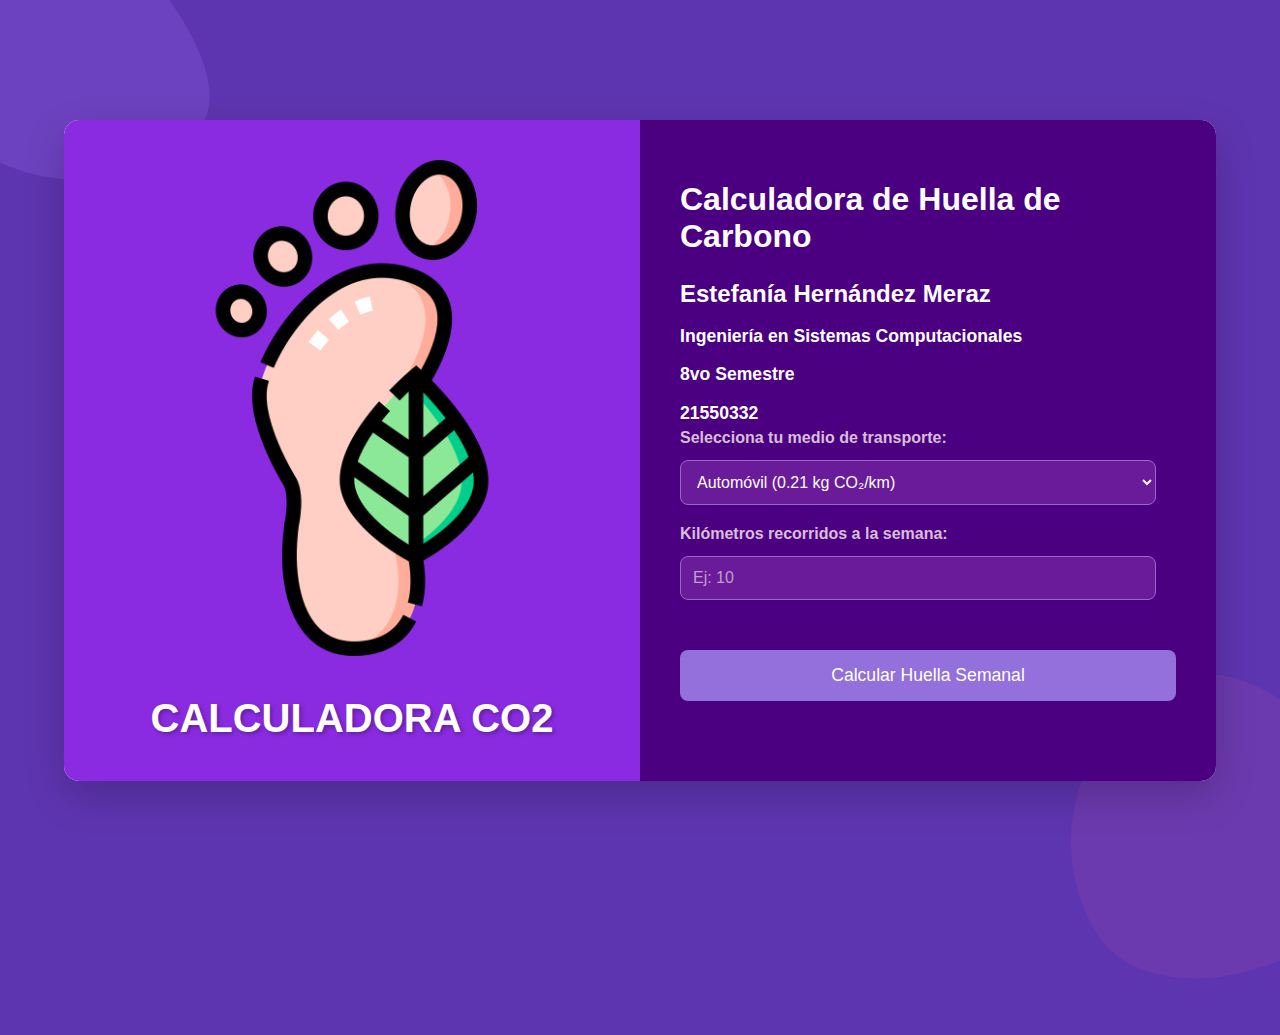
<file: templates/index.html>
<!DOCTYPE html>
<html>
<head>
    <title>Calculadora CO2</title>
    <link rel="stylesheet" href="/static/style.css">
    <style>
        /* Puedes añadir algunos iconos simples con unicode si no quieres una librería */
        .icon.success::before { content: '✓'; }
        .icon.info::before { content: 'i'; }
        .icon.warning::before { content: '⚠'; }
        .icon.error::before { content: '✕'; }
    </style>
</head>
<body>
    <div class="main-wrapper">
        <div class="left-section">
            <img src="/static/huellaDeCarbono.png" alt="Huella de Carbono" class="left-image">
            <div class="get-in-touch-text">CALCULADORA CO2</div>
        </div>
        <div class="right-section">
            <h1>Calculadora de Huella de Carbono</h1>
            <h2>Estefanía Hernández Meraz</h2>
            <h3>Ingeniería en Sistemas Computacionales</h3>
            <h3>8vo Semestre</h3>
            <h3>21550332</h3>

            <div class="form-group">
                <label for="transporte">Selecciona tu medio de transporte:</label>
                <select id="transporte">
                    <option value="0.21">Automóvil (0.21 kg CO₂/km)</option>
                    <option value="0.05">Autobús (0.05 kg CO₂/km)</option>
                    <option value="0.15">Motocicleta (0.15 kg CO₂/km)</option>
                    <option value="0">Bicicleta / Caminando (0 kg CO₂)</option>
                </select>
            </div>
            <div class="form-group">
                <label for="kilometros">Kilómetros recorridos a la semana:</label>
                <input type="number" id="kilometros" placeholder="Ej: 10" min="0">
            </div>
            <button onclick="calcularYMostrarCarbono()">Calcular Huella Semanal</button>

            </div>
    </div>

    <div id="carbonModalOverlay" class="modal-overlay">
        <div class="modal-content">
            <div class="modal-header">
                <h2 id="modalTitle">Resultado del Cálculo</h2>
                <button class="modal-close" onclick="closeModal()">&times;</button>
            </div>
            <div class="modal-body">
                <p>Tu huella de carbono semanal estimada es de <span id="modalHuella"></span> kg de CO₂.</p>
                <div id="modalRecommendationMessage" class="modal-message">
                    <span id="modalRecommendationIcon" class="icon"></span>
                    <span id="modalRecommendationText"></span>
                </div>
                <button style="margin-top: 25px;" onclick="closeModal()">Entendido</button>
            </div>
        </div>
    </div>

    <script>
        // Obtenemos referencias a los elementos del modal
        const modalOverlay = document.getElementById('carbonModalOverlay');
        const modalTitle = document.getElementById('modalTitle');
        const modalHuella = document.getElementById('modalHuella');
        const modalRecommendationMessage = document.getElementById('modalRecommendationMessage');
        const modalRecommendationIcon = document.getElementById('modalRecommendationIcon');
        const modalRecommendationText = document.getElementById('modalRecommendationText');

        async function calcularYMostrarCarbono() {
            const factor = parseFloat(document.getElementById("transporte").value);
            const km = parseFloat(document.getElementById("kilometros").value);

            // Restablecer el estado inicial del modal
            modalTitle.innerText = "Resultado del Cálculo";
            modalHuella.innerText = "";
            modalRecommendationMessage.className = 'modal-message'; // Limpiar clases anteriores
            modalRecommendationIcon.innerText = '';
            modalRecommendationText.innerText = '';

            if (isNaN(km) || km < 0) {
                // Manejar error de entrada directamente en el modal
                modalTitle.innerText = "Error de Entrada";
                modalHuella.innerText = ""; // Limpiar huella si hay error
                modalRecommendationMessage.className = 'modal-message error';
                modalRecommendationIcon.innerText = '✕'; // Icono de error
                modalRecommendationText.innerText = "Por favor, ingresa una distancia válida.";
                openModal();
                return;
            }

            const formData = new FormData();
            formData.append('transporte', factor);
            formData.append('kilometros', km);

            try {
                const response = await fetch('/calculate_and_save_carbon', {
                    method: 'POST',
                    body: formData
                });
                const data = await response.json();

                if (data.success) {
                    modalHuella.innerText = `${data.huella}`; // Solo el número, el "kg de CO2" está en el HTML fijo
                    modalRecommendationText.innerText = data.recomendacion;

                    // Asignar clase de estilo al mensaje según la huella o el tipo de recomendación
                    let messageType = 'info'; // Por defecto, es 'info'
                    const huella = parseFloat(data.huella); // Convertir a número para la lógica

                    if (huella === 0) {
                        messageType = 'success'; // Excelente
                    } else if (huella <= 3) {
                        messageType = 'info'; // Sigue optando, buen consejo
                    } else if (huella <= 10) {
                        messageType = 'warning'; // Considera, una advertencia leve
                    } else {
                        messageType = 'error'; // Huella alta, un mensaje de "acción requerida"
                    }

                    modalRecommendationMessage.className = `modal-message ${messageType}`;
                    // Asignar el icono según el tipo de mensaje
                    if (messageType === 'success') { modalRecommendationIcon.innerText = '✓'; }
                    else if (messageType === 'info') { modalRecommendationIcon.innerText = 'i'; }
                    else if (messageType === 'warning') { modalRecommendationIcon.innerText = '⚠'; }
                    else if (messageType === 'error') { modalRecommendationIcon.innerText = '✕'; }

                    openModal(); // Mostrar el modal con los resultados
                } else {
                    // Si el backend devuelve un error
                    modalTitle.innerText = "Error del Servidor";
                    modalHuella.innerText = "";
                    modalRecommendationMessage.className = 'modal-message error';
                    modalRecommendationIcon.innerText = '✕';
                    modalRecommendationText.innerText = `Ocurrió un error: ${data.message}`;
                    openModal();
                    console.error("Error del servidor:", data.message);
                }
            } catch (error) {
                // Si hay un error de conexión
                modalTitle.innerText = "Error de Conexión";
                modalHuella.innerText = "";
                modalRecommendationMessage.className = 'modal-message error';
                modalRecommendationIcon.innerText = '✕';
                modalRecommendationText.innerText = "No se pudo conectar al servidor. Inténtalo de nuevo.";
                openModal();
                console.error("Error al enviar el cálculo:", error);
            }
        }

        function openModal() {
            modalOverlay.classList.add('active');
            // Opcional: deshabilitar el scroll del body
            document.body.style.overflow = 'hidden';
        }

        function closeModal() {
            modalOverlay.classList.remove('active');
            // Opcional: habilitar el scroll del body
            document.body.style.overflow = '';
        }

        // Permitir cerrar el modal haciendo clic fuera de él
        modalOverlay.addEventListener('click', function(event) {
            if (event.target === modalOverlay) {
                closeModal();
            }
        });
    </script>
</body>
</html>
</file>
<file: static/style.css>
body {
    font-family: 'Segoe UI', Tahoma, Geneva, Verdana, sans-serif;
    margin: 0;
    padding: 0;
    background-color: #5e35b1; /* Púrpura oscuro principal */
    display: flex;
    justify-content: center;
    align-items: center;
    min-height: 100vh;
    overflow: hidden; /* Oculta el overflow para las formas */
    position: relative;
}

/* Abstract shapes in the background */
body::before,
body::after {
    content: '';
    position: absolute;
    background-color: rgba(170, 119, 255, 0.2); /* Púrpura más claro y transparente */
    border-radius: 50%;
    z-index: -1;
}

body::before {
    width: 250px;
    height: 250px;
    top: -50px;
    left: -50px;
    transform: rotate(45deg);
    border-radius: 30% 70% 70% 30% / 30% 30% 70% 70%;
}

body::after {
    width: 300px;
    height: 300px;
    bottom: -80px;
    right: -80px;
    transform: rotate(-30deg);
    border-radius: 60% 40% 40% 60% / 60% 60% 40% 40%;
    background-color: rgba(142, 68, 173, 0.3); /* Otro tono de púrpura transparente */
}


.main-wrapper {
    display: flex;
    width: 90%; /* Adjust as needed */
    max-width: 1200px; /* Max width for the entire container */
    background-color: #ffffff; /* White background for the entire card */
    border-radius: 15px;
    box-shadow: 0 15px 40px rgba(0, 0, 0, 0.2); /* Enhanced shadow */
    overflow: hidden;
}

.left-section {
    flex: 1; /* Takes up half the space */
    background-color: #8a2be2; /* Blue Violet - lighter purple for the left side */
    padding: 40px;
    display: flex;
    flex-direction: column;
    justify-content: center;
    align-items: center;
    text-align: center;
    position: relative;
    color: white;
    box-sizing: border-box; /* Include padding in element's total width and height */
}

/* Image on the left side */
.left-section .left-image {
    max-width: 100%; /* Ensure image scales */
    height: auto;
    margin-bottom: 20px;
    border-radius: 10px; /* Slightly rounded corners for the image */
}

.left-section .get-in-touch-text {
    font-size: 2.5em;
    font-weight: bold;
    margin-top: 20px;
    color: white; /* White text on purple background */
    text-shadow: 2px 2px 4px rgba(0,0,0,0.3);
}

.right-section {
    flex: 1; /* Takes up the other half */
    background-color: #4b0082; /* Indigo - darker purple for the right side */
    padding: 40px;
    color: #f0e6fa; /* Light purple text for contrast */
    box-sizing: border-box; /* Include padding in element's total width and height */
}

h1, h2, h3 {
    color: #ffffff; /* White headings */
    margin-bottom: 10px;
}

h1 {
    font-size: 2em;
    margin-bottom: 25px;
}

h2 {
    font-size: 1.5em;
    margin-bottom: 5px;
}

h3 {
    font-size: 1.1em;
    margin-bottom: 5px;
}

.form-group {
    margin-bottom: 20px;
    text-align: left; /* Align labels to the left */
}

label {
    display: block;
    margin-bottom: 8px;
    font-weight: bold;
    color: #d8bfd8; /* Thistle - lighter purple for labels */
}

select, input[type="number"] {
    width: calc(100% - 20px); /* Account for padding */
    padding: 12px;
    margin-top: 5px;
    border: 1px solid #9966cc; /* Medium purple border */
    border-radius: 8px;
    background-color: #6a1b9a; /* Darker purple for input fields */
    color: #ffffff; /* White text inside inputs */
    font-size: 16px;
    box-sizing: border-box; /* Include padding and border in the element's total width and height */
}

select option {
    background-color: #6a1b9a; /* Darker purple for dropdown options */
    color: #ffffff;
}

/* Placeholder styling */
input::placeholder {
    color: #d8bfd8; /* Light purple placeholder */
    opacity: 0.8; /* Slightly transparent */
}


button {
    background-color: #9370db; /* Medium Purple */
    color: white;
    padding: 15px 25px;
    border: none;
    border-radius: 8px;
    font-size: 1.1em;
    cursor: pointer;
    margin-top: 30px;
    width: 100%;
    transition: background-color 0.3s ease, transform 0.2s ease;
}

button:hover {
    background-color: #8a2be2; /* Blue Violet - slightly darker on hover */
    transform: translateY(-2px); /* Slight lift effect */
}

#resultado {
    margin-top: 30px;
    font-size: 1.3em;
    font-weight: bold;
    color: #ffe066; /* A contrasting color for the result, like a light yellow, for emphasis */
    background-color: rgba(255, 255, 255, 0.1); /* Subtle background for the result */
    padding: 15px;
    border-radius: 8px;
}

/* Responsive adjustments */
@media (max-width: 768px) {
    .main-wrapper {
        flex-direction: column; /* Stack sections vertically on smaller screens */
        width: 95%;
    }

    .left-section, .right-section {
        padding: 30px;
    }

    h1 {
        font-size: 1.8em;
    }
}

/* Estilos para la Ventana Modal */

/* Overlay oscuro de fondo */
.modal-overlay {
    position: fixed;
    top: 0;
    left: 0;
    width: 100%;
    height: 100%;
    background-color: rgba(0, 0, 0, 0.7); /* Fondo semi-transparente oscuro */
    display: flex;
    justify-content: center;
    align-items: center;
    z-index: 1000; /* Asegura que esté por encima de todo */
    opacity: 0; /* Inicialmente invisible */
    visibility: hidden; /* Inicialmente oculto */
    transition: opacity 0.3s ease, visibility 0.3s ease;
}

.modal-overlay.active {
    opacity: 1;
    visibility: visible;
}

/* Contenido de la ventana modal */
.modal-content {
    background-color: #4b0082; /* Mismo púrpura oscuro que el right-section */
    padding: 30px;
    border-radius: 15px;
    box-shadow: 0 10px 30px rgba(0, 0, 0, 0.5);
    width: 90%;
    max-width: 500px; /* Ancho máximo para el modal */
    text-align: center;
    color: #f0e6fa; /* Color de texto claro */
    position: relative;
    transform: translateY(-20px); /* Ligero desplazamiento hacia arriba */
    transition: transform 0.3s ease;
}

.modal-overlay.active .modal-content {
    transform: translateY(0); /* Vuelve a su posición normal al activarse */
}

.modal-header {
    display: flex;
    justify-content: space-between;
    align-items: center;
    margin-bottom: 20px;
    padding-bottom: 10px;
    border-bottom: 1px solid rgba(255, 255, 255, 0.1);
}

.modal-header h2 {
    margin: 0;
    color: #ffffff;
    font-size: 1.8em;
}

.modal-close {
    background: none;
    border: none;
    font-size: 2em;
    color: #d8bfd8;
    cursor: pointer;
    line-height: 1; /* Alineación del texto */
    transition: color 0.2s ease;
}

.modal-close:hover {
    color: #ffffff;
}

.modal-body p {
    margin-bottom: 15px;
    font-size: 1.1em;
    line-height: 1.5;
}

.modal-body #modalHuella {
    font-size: 1.5em;
    font-weight: bold;
    color: #ffe066; /* Amarillo para la huella */
    margin-top: 15px;
    margin-bottom: 15px;
}

/* Estilos de mensaje tipo "alerta" basado en la imagen */
.modal-message {
    padding: 15px 20px;
    border-radius: 10px;
    margin-top: 20px;
    display: flex;
    align-items: center;
    gap: 15px; /* Espacio entre el icono y el texto */
    text-align: left;
    font-weight: bold;
}

.modal-message .icon {
    font-size: 2em; /* Tamaño del icono */
    line-height: 1;
}

/* Colores para los tipos de mensaje */
.modal-message.success {
    background-color: #d4edda; /* Verde claro */
    color: #155724; /* Verde oscuro */
    border: 1px solid #c3e6cb;
}
.modal-message.success .icon { color: #28a745; /* Verde */ }


.modal-message.info {
    background-color: #d1ecf1; /* Azul claro */
    color: #0c5460; /* Azul oscuro */
    border: 1px solid #bee5eb;
}
.modal-message.info .icon { color: #17a2b8; /* Azul */ }


.modal-message.warning {
    background-color: #fff3cd; /* Amarillo claro */
    color: #856404; /* Amarillo oscuro */
    border: 1px solid #ffeeba;
}
.modal-message.warning .icon { color: #ffc107; /* Naranja/Amarillo */ }


.modal-message.error {
    background-color: #f8d7da; /* Rojo claro */
    color: #721c24; /* Rojo oscuro */
    border: 1px solid #f5c6cb;
}
.modal-message.error .icon { color: #dc3545; /* Rojo */ }

/* Media Queries para responsividad del modal */
@media (max-width: 550px) {
    .modal-content {
        padding: 20px;
    }
    .modal-header h2 {
        font-size: 1.5em;
    }
    .modal-close {
        font-size: 1.8em;
    }
    .modal-body #modalHuella {
        font-size: 1.3em;
    }
    .modal-message {
        font-size: 0.9em;
        padding: 10px 15px;
    }
    .modal-message .icon {
        font-size: 1.8em;
    }
}
</file>
